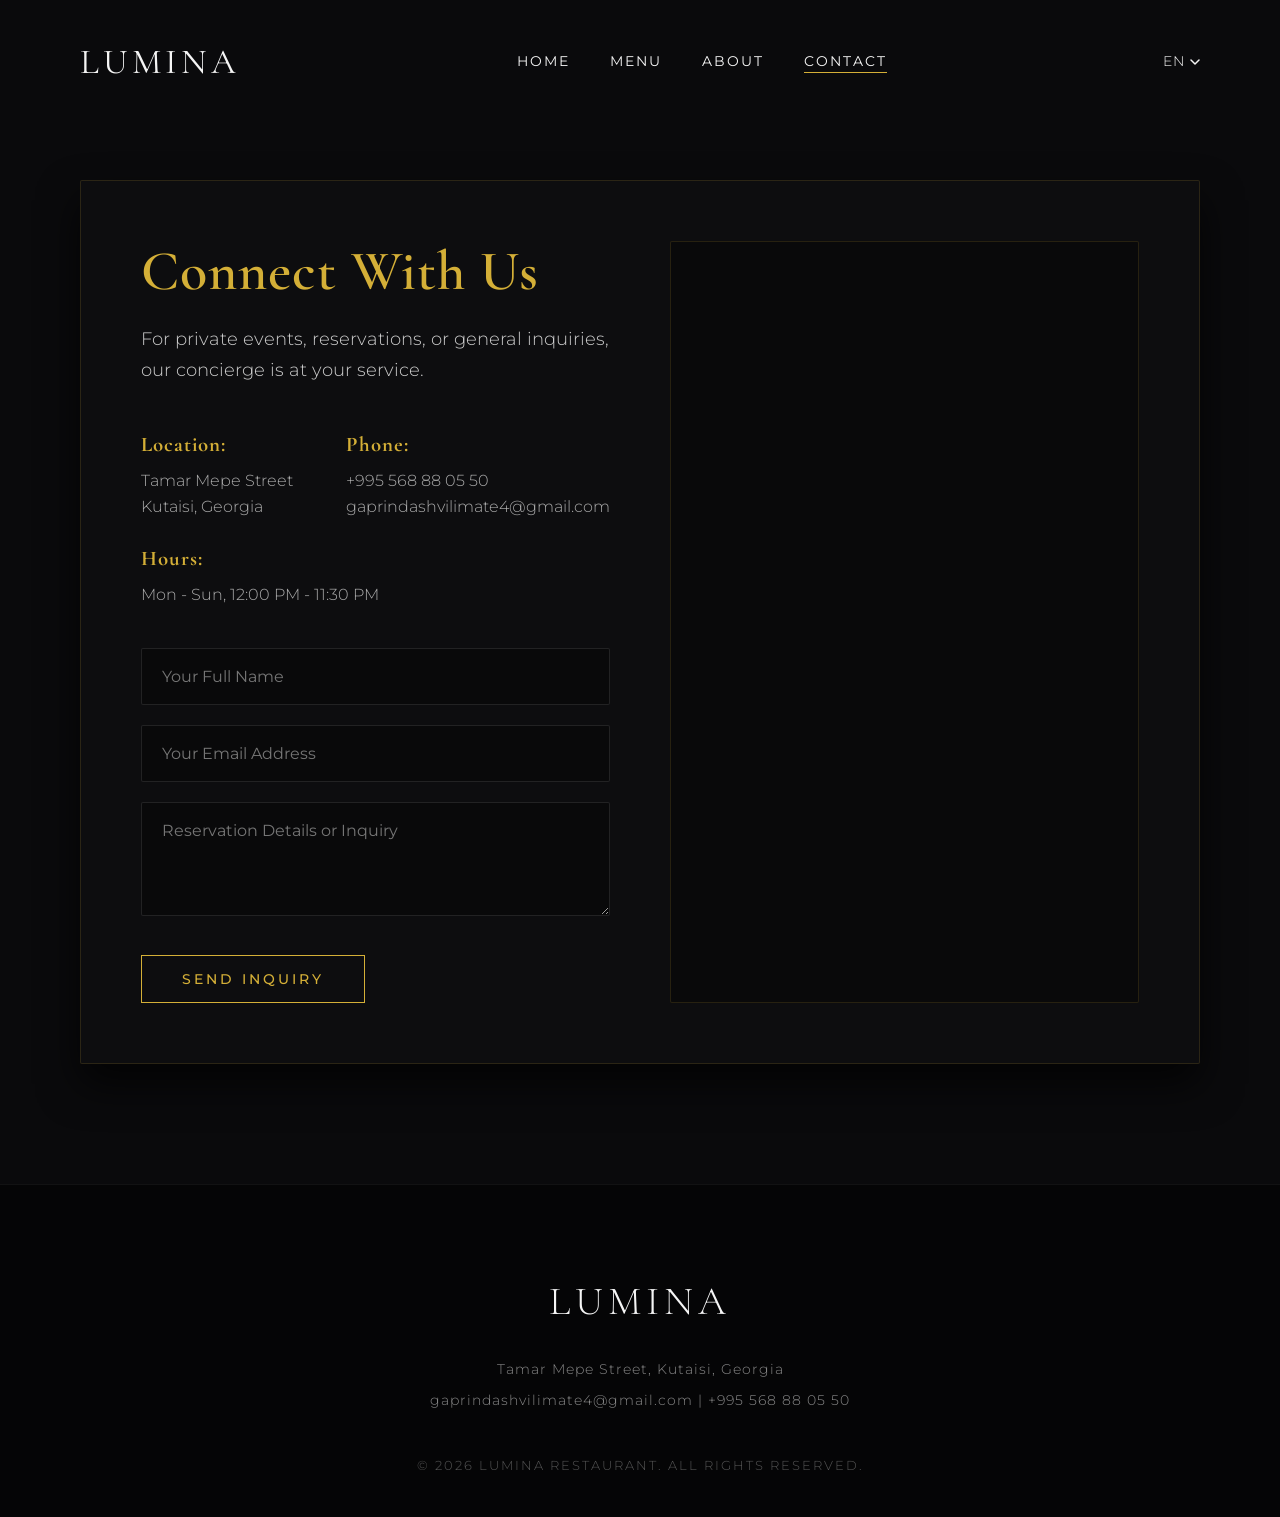
<file: contact.html>
<!DOCTYPE html>
<html lang="en">
<head>
  <meta charset="UTF-8">
  <meta name="viewport" content="width=device-width, initial-scale=1.0">
  <title>Lumina | Contact</title>
  <link rel="stylesheet" href="css/variables.css">
  <link rel="stylesheet" href="css/main.css">
  <link rel="stylesheet" href="css/responsive.css">
  <link rel="stylesheet" href="css/animations.css">
  <link rel="stylesheet" href="css/contact.css">
</head>
<body>
  <div class="page-transition-overlay"><div class="transition-spinner"></div></div>
  <div id="navbar-placeholder"></div>

  <main>
    <section class="contact-section">
      <div class="contact-layout reveal">
        <div class="contact-info">
          <h1 data-i18n="contact_title">Connect With Us</h1>
          <p data-i18n="contact_subtitle">For private events, reservations, or general inquiries, our concierge is at your service.</p>
          
          <div class="info-grid">
            <div class="info-block">
              <strong data-i18n="contact_address_label">Location:</strong>
              <span data-i18n="contact_street">Tamar Mepe Street</span>
              <span data-i18n="contact_city_country">Kutaisi, Georgia</span>
            </div>
            <div class="info-block">
              <strong data-i18n="contact_phone_label">Phone:</strong>
              <span>+995 568 88 05 50<br>gaprindashvilimate4@gmail.com</span>
            </div>
            <div class="info-block full-width">
              <strong data-i18n="contact_hours_label">Hours:</strong>
              <span data-i18n="contact_hours_text">Mon - Sun, 12:00 PM - 11:30 PM</span>
            </div>
          </div>
          
          <!-- AJAX Interactive Booking Form -->
          <form id="booking-form" class="contact-form">
            <!-- Paste your Web3Forms Access Key inside the value attribute below -->
            <input type="hidden" name="access_key" value=6012012b-9862-412b-8b0e-450411f3c36a>
            
            <div class="input-group">
              <input type="text" name="name" data-i18n-placeholder="form_name" placeholder="Your Full Name" required>
            </div>
            <div class="input-group">
              <input type="email" name="email" data-i18n-placeholder="form_email" placeholder="Your Email Address" required>
            </div>
            <div class="input-group">
              <textarea rows="4" name="message" data-i18n-placeholder="form_message" placeholder="Reservation Details or Inquiry" required></textarea>
            </div>
            <button type="submit" class="btn-primary" data-i18n="btn_send">Send Inquiry</button>
          </form>

          <!-- Dynamic Success Message Container (Hidden by default) -->
          <div id="form-success-message" style="display: none; padding: 25px 15px; border: 1px solid rgba(255,255,255,0.1); border-radius: 4px; text-align: center; margin-top: 20px; background-color: rgba(255,255,255,0.02);">
            <h3 data-i18n="booking_success_title" style="color: #61f4de; margin-bottom: 10px;">Inquiry Sent!</h3>
            <p data-i18n="booking_success_text" style="font-size: 0.95rem; line-height: 1.5; opacity: 0.8; margin: 0;"></p>
          </div>

          <!-- Dynamic Error Message Container (Hidden by default) -->
          <div id="form-error-message" style="display: none; padding: 15px; border: 1px solid #ff4d4d; border-radius: 4px; text-align: center; margin-top: 20px; background-color: rgba(255, 77, 77, 0.05);">
            <p data-i18n="booking_error_text" style="color: #ff4d4d; font-size: 0.95rem; margin: 0;"></p>
          </div>
        </div>
        
        <div class="map-container">
          <iframe 
            src="https://www.google.com/maps/embed?pb=!1m18!1m12!1m3!1d738.1145419856416!2d42.70538426961286!3d42.26874219061527!2m3!1f0!2f0!3f0!3m2!1i1024!2i768!4f13.1!3m3!1m2!1s0x405c8d001a4cf5cd%3A0xf28283affff8e1c6!2sgagi%20qanavas%20baiti!5e0!3m2!1sen!2sge!4v1779906494588!5m2!1sen!2sge" 
            width="600" 
            height="450" 
            style="border:0;" 
            allowfullscreen="" 
            loading="lazy" 
            referrerpolicy="no-referrer-when-downgrade">
          </iframe>
        </div>
      </div>
    </section>
  </main>
  
  <div id="footer-placeholder"></div>

  <script src="js/language-switcher.js"></script>
  <script src="js/animations.js"></script>
  <script src="js/main.js"></script>

  <!-- Form Interceptor Script -->
  <script>
    const form = document.getElementById('booking-form');
    const successMessage = document.getElementById('form-success-message');
    const errorMessage = document.getElementById('form-error-message');

    form.addEventListener('submit', function(e) {
      e.preventDefault();
      
      const formData = new FormData(form);
      const object = Object.fromEntries(formData);
      const json = JSON.stringify(object);

      const submitBtn = form.querySelector('button[type="submit"]');
      const originalBtnText = submitBtn.innerHTML;
      submitBtn.innerHTML = "...";
      submitBtn.disabled = true;

      errorMessage.style.display = 'none';

      fetch('https://api.web3forms.com/submit', {
        method: 'POST',
        headers: {
          'Content-Type': 'application/json',
          'Accept': 'application/json'
        },
        body: json
      })
      .then(async (response) => {
        let res = await response.json();
        if (response.status == 200) {
          form.style.display = 'none';
          successMessage.style.display = 'block';
        } else {
          console.error(res);
          errorMessage.style.display = 'block';
          submitBtn.innerHTML = originalBtnText;
          submitBtn.disabled = false;
        }
      })
      .catch(error => {
        console.error(error);
        errorMessage.style.display = 'block';
        submitBtn.innerHTML = originalBtnText;
        submitBtn.disabled = false;
      });
    });
  </script>
</body>
</html>
</file>
<file: css/variables.css>
:root {
  --color-primary: #d4af37; /* Richer Gold */
  --color-primary-hover: #b5952f;
  --color-bg-dark: #0a0a0c; /* Deeper cinematic black */
  --color-bg-light: #121215;
  --color-text-main: #f5f5f5;
  --color-text-muted: #888888;
  
  /* Upgraded Luxury Typography */
  --font-heading: 'Cormorant Garamond', serif;
  --font-body: 'Montserrat', sans-serif;
  
  --spacing-sm: 0.5rem;
  --spacing-md: 1rem;
  --spacing-lg: 2.5rem;
  --spacing-xl: 5rem;
  
  --glass-bg: rgba(18, 18, 21, 0.4);
  --glass-border: rgba(212, 175, 55, 0.15); /* Subtle gold tint in glass borders */
  --shadow-elegant: 0 20px 40px rgba(0, 0, 0, 0.7);
  
  --transition-smooth: all 0.5s cubic-bezier(0.25, 1, 0.5, 1);
  --transition-slow: all 0.8s cubic-bezier(0.25, 1, 0.5, 1);
}
</file>
<file: css/main.css>
@import url('https://fonts.googleapis.com/css2?family=Cormorant+Garamond:ital,wght@0,400;0,600;0,700;1,400&family=Montserrat:wght@300;400;500&display=swap');

* { margin: 0; padding: 0; box-sizing: border-box; }

body {
  font-family: var(--font-body);
  background-color: var(--color-bg-dark);
  color: var(--color-text-main);
  line-height: 1.8;
  overflow-x: hidden;
  font-weight: 300;
}

h1, h2, h3, h4, h5, h6 {
  font-family: var(--font-heading);
  font-weight: 600;
  margin-bottom: var(--spacing-md);
  letter-spacing: 1px;
}

a { text-decoration: none; color: inherit; transition: var(--transition-smooth); }
ul { list-style: none; }

/* Global Page Transition Overlay - Sped up for snappier navigation */
.page-transition-overlay {
  position: fixed;
  top: 0;
  left: 0;
  width: 100vw;
  height: 100vh;
  background-color: var(--color-bg-dark);
  z-index: 9999;
  display: flex;
  justify-content: center;
  align-items: center;
  transition: opacity 0.3s ease-in-out; /* Changed from 0.8s to 0.3s */
  pointer-events: none;
}
.page-transition-overlay.fade-out { opacity: 0; }
.transition-spinner {
  width: 40px; height: 40px;
  border: 1px solid var(--glass-border);
  border-top: 1px solid var(--color-primary);
  border-radius: 50%;
  animation: spin 1s linear infinite;
}
@keyframes spin { 100% { transform: rotate(360deg); } }

/* Glassmorphism Components */
.glass-panel {
  background: var(--glass-bg);
  backdrop-filter: blur(15px);
  -webkit-backdrop-filter: blur(15px);
  border: 1px solid var(--glass-border);
  border-radius: 2px;
  box-shadow: var(--shadow-elegant);
}

/* Buttons */
.btn-primary {
  display: inline-block;
  padding: 15px 40px;
  background-color: transparent;
  color: var(--color-primary);
  font-family: var(--font-body);
  font-size: 0.85rem;
  font-weight: 500;
  text-transform: uppercase;
  letter-spacing: 3px;
  border: 1px solid var(--color-primary);
  transition: var(--transition-smooth);
  cursor: pointer;
  position: relative;
  overflow: hidden;
}
.btn-primary::before {
  content: '';
  position: absolute; top: 0; left: 0; width: 100%; height: 100%;
  background: var(--color-primary);
  z-index: -1;
  transform: scaleY(0);
  transform-origin: bottom;
  transition: transform 0.5s cubic-bezier(0.25, 1, 0.5, 1);
}
.btn-primary:hover { color: var(--color-bg-dark); }
.btn-primary:hover::before { transform: scaleY(1); }

/* Navbar Component Styles */
.navbar {
  position: fixed; top: 0; width: 100%;
  padding: 30px var(--spacing-xl);
  display: flex; justify-content: space-between; align-items: center;
  z-index: 1000; transition: var(--transition-smooth);
}
.navbar.scrolled {
  background: rgba(10, 10, 12, 0.85);
  backdrop-filter: blur(20px);
  padding: 15px var(--spacing-xl);
  border-bottom: 1px solid rgba(255,255,255,0.05);
}
.nav-brand h2 { margin: 0; font-size: 2.2rem; letter-spacing: 4px; color: var(--color-text-main); font-weight: 400; }
.nav-links { display: flex; gap: var(--spacing-lg); }
.nav-links a { font-size: 0.85rem; text-transform: uppercase; letter-spacing: 2px; font-weight: 400; position: relative; }
.nav-links a::after {
  content: ''; position: absolute; width: 0; height: 1px;
  bottom: -4px; left: 0; background-color: var(--color-primary);
  transition: var(--transition-smooth);
}
.nav-links a:hover::after, .nav-links a.active::after { width: 100%; }

.nav-controls { display: flex; align-items: center; gap: 30px; }

/* Language Switcher */
.custom-lang-switcher { position: relative; cursor: pointer; font-size: 0.85rem; letter-spacing: 1px; text-transform: uppercase; }
.lang-current { display: flex; align-items: center; gap: 5px; transition: var(--transition-smooth); }
.lang-current:hover { color: var(--color-primary); }
.lang-dropdown {
  position: absolute; top: 150%; right: 0;
  background: var(--color-bg-light); border: 1px solid var(--glass-border);
  padding: 10px 0; min-width: 120px; opacity: 0; visibility: hidden;
  transform: translateY(-10px); transition: var(--transition-smooth);
  box-shadow: var(--shadow-elegant); border-radius: 2px;
}
.custom-lang-switcher.open .lang-dropdown { opacity: 1; visibility: visible; transform: translateY(0); }
.lang-dropdown li { padding: 10px 20px; transition: var(--transition-smooth); color: var(--color-text-muted); }
.lang-dropdown li:hover { color: var(--color-text-main); background: rgba(255,255,255,0.05); }

.hamburger { display: none; cursor: pointer; flex-direction: column; gap: 6px; }
.hamburger span { width: 30px; height: 1px; background: var(--color-text-main); transition: var(--transition-smooth); }

/* Hero Section */
.hero {
  height: 100vh; position: relative; display: flex;
  align-items: center; justify-content: center; text-align: center;
  overflow: hidden;
}
.hero-bg {
  position: absolute; inset: -5%;
  background: center/cover no-repeat;
  animation: kenBurns 25s infinite alternate linear;
  z-index: 0;
}
.hero-overlay {
  position: absolute; inset: 0;
  background: linear-gradient(180deg, rgba(10,10,12,0.6) 0%, rgba(10,10,12,0.4) 50%, rgba(10,10,12,0.95) 100%);
  z-index: 1;
}
.hero-content { position: relative; z-index: 2; max-width: 900px; padding: var(--spacing-lg); }
.hero-content h1 { font-size: 5.5rem; color: var(--color-text-main); margin-bottom: 20px; line-height: 1.1; font-style: italic; }
.hero-content p { font-size: 1.2rem; color: #d0d0d0; margin-bottom: 40px; letter-spacing: 1px; }

/* Sections */
section { padding: 120px var(--spacing-xl); position: relative; }
.section-header { text-align: center; margin-bottom: 80px; }
.section-header h2 { font-size: 3.5rem; color: var(--color-primary); margin-bottom: 15px; }
.section-header p { font-size: 1.1rem; color: var(--color-text-muted); max-width: 600px; margin: 0 auto; }

/* Menu Grid */
.menu-grid {
  display: grid;
  grid-template-columns: repeat(auto-fill, minmax(350px, 1fr));
  gap: 40px;
}
.menu-card {
  padding: 0; text-align: left; overflow: hidden;
  transition: var(--transition-slow); background: transparent; border: none;
}
.menu-card-img-wrapper { overflow: hidden; height: 300px; margin-bottom: 20px; position: relative; }
.menu-card img {
  width: 100%; height: 100%; object-fit: cover;
  transition: transform 0.8s cubic-bezier(0.25, 1, 0.5, 1);
}
.menu-card:hover img { transform: scale(1.08); }
.menu-card-content { padding: 0 10px; }
.menu-card-header { display: flex; justify-content: space-between; align-items: baseline; border-bottom: 1px dashed var(--glass-border); padding-bottom: 10px; margin-bottom: 15px; }
.menu-card h3 { font-size: 1.8rem; margin: 0; color: var(--color-text-main); }
.menu-price { color: var(--color-primary); font-family: var(--font-heading); font-size: 1.5rem; font-weight: 600; }
.desc { color: var(--color-text-muted); font-size: 0.95rem; }

/* Footer */
.footer {
    padding: 80px var(--spacing-xl) 40px;
    text-align: center; 
    background-color: #050506; 
    border-top: 1px solid rgba(255,255,255,0.05);
}
.footer-logo { font-family: var(--font-heading); font-size: 2.5rem; color: var(--color-text-main); letter-spacing: 5px; margin-bottom: 20px; }

/* About Section */
.about-section { padding: 40px 5%; background-color: var(--color-bg-dark, #0a0a0c); }
.about-container { display: flex; align-items: flex-start; gap: 40px; max-width: 1100px; margin: 0 auto; }
.about-text { flex: 1; color: #ccc; }
.about-text h2 {
    font-family: var(--font-heading); font-weight: 700; text-transform: uppercase;
    letter-spacing: 2px; color: var(--color-primary, #d4af37);
    margin-bottom: 25px; font-size: 2rem;
    border-bottom: 1px solid var(--color-primary); display: inline-block; padding-bottom: 5px;
}
.about-text p { font-size: 1.25rem; line-height: 1.9; margin-bottom: 20px; }
.about-img-wrapper { flex: 1; border-radius: 12px; overflow: hidden; box-shadow: 0 15px 35px rgba(0,0,0,0.5); }
.about-img-wrapper img { width: 100%; height: 450px; object-fit: cover; display: block; transition: transform 0.6s cubic-bezier(0.2, 1, 0.3, 1); }
.about-img-wrapper img:hover { transform: scale(1.05); }
.alt-layout .about-container { flex-direction: row-reverse; }

/* Contact Specific */
.map-container iframe { display: block; }

/* Mobile Responsiveness */
@media (max-width: 768px) {
    .about-container, .contact-container { flex-direction: column !important; text-align: center; gap: 30px; }
    .about-img-wrapper img, .contact-image-wrapper img { height: 300px !important; }
    .map-container iframe { height: 300px !important; }
    .about-text h2 { font-size: 1.5rem; }
}

/* Custom Gold Headings */
.gold-heading {
  color: var(--color-primary) !important; /* This applies your gold/yellow color */
}
</file>
<file: css/responsive.css>
/* ==========================================================================
   Lumina Restaurant — Complete Responsive Design Stylesheet
   ========================================================================== */

@media (max-width: 1200px) {
  .hero-content h1 { font-size: 4.5rem; }
  section { padding: 100px var(--spacing-lg); }
  .about-images-grid { gap: 15px; }
}

@media (max-width: 900px) {
  .navbar { padding: 20px var(--spacing-lg); }
  
  .nav-links {
    position: fixed; 
    top: 0; 
    right: -100%; 
    width: 100vw; 
    height: 100vh;
    background: rgba(10, 10, 12, 0.98); 
    backdrop-filter: blur(20px);
    -webkit-backdrop-filter: blur(20px);
    flex-direction: column; 
    align-items: center; 
    justify-content: center; 
    gap: 40px;
    transition: right 0.6s cubic-bezier(0.25, 1, 0.5, 1); 
    z-index: -1;
  }
  
  .nav-links.active { right: 0; }
  .nav-links a { font-size: 1.5rem; }
  
  .hamburger { display: flex; z-index: 10; }
  .hamburger.active span:nth-child(1) { transform: translateY(7px) rotate(45deg); }
  .hamburger.active span:nth-child(2) { opacity: 0; }
  .hamburger.active span:nth-child(3) { transform: translateY(-7px) rotate(-45deg); }
  
  /* Text overflow protection for intermediate screen sizes */
  .hero-content h1 { 
    font-size: clamp(2.5rem, 6vw, 3.5rem); 
    word-wrap: break-word;
    overflow-wrap: break-word;
  }
  
  .contact-info h1 {
    font-size: clamp(2.2rem, 5vw, 3rem) !important;
    word-wrap: break-word;
    overflow-wrap: break-word;
  }

  .section-header h2 {
    font-size: clamp(2.2rem, 6vw, 3rem) !important;
    word-wrap: break-word;
    overflow-wrap: break-word;
    max-width: 100%;
  }
  
  .about-layout { grid-template-columns: 1fr; gap: 60px; }
  .contact-layout { grid-template-columns: 1fr; gap: 50px; }
}

@media (max-width: 600px) {
  section { padding: 80px var(--spacing-md); }
  
  /* Fluid text sizing to fit exceptionally long words down gracefully */
  .hero-content h1 { 
    font-size: clamp(1.8rem, 8vw, 2.8rem); 
    line-height: 1.2;
    letter-spacing: normal;
    word-wrap: break-word;
    overflow-wrap: break-word;
  }
  
  .hero-content p { font-size: 1rem; }
  
  /* Critical fix for Menu Section title layout sizing */
  .section-header h2 { 
    font-size: clamp(1.6rem, 7.5vw, 2.3rem) !important; 
    line-height: 1.2 !important;
    word-wrap: break-word !important;
    overflow-wrap: break-word !important;
    text-align: center !important;
    max-width: 100% !important;
    display: block !important;
    margin-left: auto !important;
    margin-right: auto !important;
  }
  
  /* Fixing heading layout sizing on Contact page */
  .contact-info h1 {
    font-size: clamp(1.8rem, 7vw, 2.4rem) !important;
    line-height: 1.2;
    letter-spacing: normal;
    word-wrap: break-word;
    overflow-wrap: break-word;
    width: 100%;
  }
  
  .menu-grid { grid-template-columns: 1fr; }
  .about-images-grid { grid-template-columns: 1fr; }
}

/* ==========================================================================
   Language Specific Overrides — Targets the Georgian Alphabet Layout
   ========================================================================== */

html[lang="ka"] h1,
html[lang="ka"] h2,
html[lang="ka"] h3,
html[lang="ka"] .hero-content h1,
html[lang="ka"] .contact-info h1,
html[lang="ka"] .section-header h2 {
  letter-spacing: 0px !important; /* Prevents letter tracking layout separations with Georgian glyphs */
  word-wrap: break-word !important;
  overflow-wrap: break-word !important;
}

/* Tighter layout configurations handling raw Mkhedruli character string lengths */
@media (max-width: 900px) {
  html[lang="ka"] .hero-content h1 { font-size: 2.8rem; }
  html[lang="ka"] .contact-info h1 { font-size: 2.5rem !important; }
  html[lang="ka"] .section-header h2 { font-size: 2.4rem !important; }
}

@media (max-width: 600px) {
  html[lang="ka"] .hero-content h1 { font-size: 2.1rem; }
  html[lang="ka"] .contact-info h1 { font-size: 1.9rem !important; }
  html[lang="ka"] .section-header h2 { font-size: 1.85rem !important; }
}

/* --- Critical Fix for the Main Menu Title on Mobile --- */
@media (max-width: 768px) {
  h1[data-i18n="menu_title"] {
    font-size: clamp(1.8rem, 8vw, 2.5rem) !important;
    text-align: center !important;
    width: 100% !important;
    max-width: 100vw !important; /* Prevents it from ever pushing past the screen edge */
    word-wrap: break-word !important;
    overflow-wrap: break-word !important;
    margin-left: auto !important;
    margin-right: auto !important;
    display: block !important;
  }
  
  /* Make the Georgian version specifically smaller to fit the long word perfectly */
  html[lang="ka"] h1[data-i18n="menu_title"] {
    font-size: clamp(1.5rem, 7.5vw, 2rem) !important; 
    letter-spacing: 0 !important;
    line-height: 1.2 !important;
  }
}
</file>
<file: css/animations.css>
@keyframes kenBurns {
  0% { transform: scale(1) translate(0, 0); }
  100% { transform: scale(1.1) translate(-1%, -1%); }
}

/* Scroll Reveal Utilities */
.reveal {
  opacity: 0;
  transform: translateY(30px); /* Slightly shorter travel distance */
  /* Sped up from 1s to 0.4s */
  transition: opacity 0.4s cubic-bezier(0.25, 1, 0.5, 1), transform 0.4s cubic-bezier(0.25, 1, 0.5, 1);
}
.reveal.active { opacity: 1; transform: translateY(0); }
/* Sped up the staggered delays */
.reveal.delay-1 { transition-delay: 0.1s; } 
.reveal.delay-2 { transition-delay: 0.2s; }

/* Staggered load for Hero */
@keyframes fadeUpIn {
  from { opacity: 0; transform: translateY(30px); }
  to { opacity: 1; transform: translateY(0); }
}

.hero-content h1 { opacity: 0; animation: fadeUpIn 1.2s cubic-bezier(0.25, 1, 0.5, 1) 0.5s forwards; }
.hero-content p { opacity: 0; animation: fadeUpIn 1.2s cubic-bezier(0.25, 1, 0.5, 1) 0.8s forwards; }
.hero-content .btn-primary { opacity: 0; animation: fadeUpIn 1.2s cubic-bezier(0.25, 1, 0.5, 1) 1.1s forwards; }
</file>
<file: css/contact.css>
/* Lumina Contact Page Styles 
*/

.contact-section { 
  padding-top: 180px; 
  min-height: 100vh;
  display: flex;
  align-items: center;
}

.contact-layout { 
  display: grid; 
  grid-template-columns: 1fr 1fr; 
  gap: 60px; 
  background: var(--glass-bg, rgba(10, 10, 12, 0.6)); 
  border: 1px solid var(--glass-border, rgba(255, 255, 255, 0.1)); 
  padding: 60px; 
  box-shadow: var(--shadow-elegant, 0 10px 30px rgba(0, 0, 0, 0.5)); 
  border-radius: 2px;
  width: 100%;
  max-width: 1200px;
  margin: 0 auto;
}

.contact-info {
  display: flex;
  flex-direction: column;
  justify-content: center;
}

.contact-info h1 { 
  font-size: 3.5rem; 
  color: var(--color-primary, #d4af37); 
  margin-bottom: 20px; 
  line-height: 1.1;
}

.contact-info p { 
  color: #ccc; 
  margin-bottom: 40px; 
  font-size: 1.1rem; 
}

/* Info Grid Adjustments */
.info-grid {
  display: grid; 
  grid-template-columns: 1fr 1fr; 
  gap: 20px; 
  margin-bottom: 40px;
}

.info-block strong { 
  color: var(--color-primary, #d4af37); 
  font-family: var(--font-heading, serif); 
  font-size: 1.3rem; 
  letter-spacing: 1px; 
  display: block; 
  margin-bottom: 5px; 
}

.info-block span {
  color: #aaa;
  line-height: 1.6;
  display: block;
}

.info-block.full-width {
  grid-column: span 2;
}

/* Form Styles */
.contact-form { 
  display: flex; 
  flex-direction: column; 
  gap: 20px; 
}

.input-group { 
  position: relative; 
  width: 100%;
}

.contact-form input, 
.contact-form textarea { 
  width: 100%; 
  padding: 18px 20px; 
  background: rgba(0,0,0,0.3); 
  border: 1px solid rgba(255,255,255,0.1); 
  color: var(--color-text-main, #fff); 
  font-family: var(--font-body, sans-serif); 
  font-size: 1rem; 
  transition: var(--transition-smooth, all 0.3s ease); 
  outline: none; 
  border-radius: 2px;
}

.contact-form input:focus, 
.contact-form textarea:focus { 
  border-color: var(--color-primary, #d4af37); 
  background: rgba(0,0,0,0.5); 
}

.contact-form button {
  align-self: flex-start;
  margin-top: 10px;
}

/* Map Container Styles */
.map-container {
  width: 100%;
  min-height: 500px;
  border-radius: 2px;
  overflow: hidden;
  border: 1px solid var(--glass-border, rgba(255,255,255,0.1));
  background: rgba(0,0,0,0.3);
}

.map-container iframe {
  width: 100%;
  height: 100%;
  border: 0;
  display: block;
  filter: grayscale(20%) contrast(110%); /* Subtle filter to match the dark aesthetic */
}


/* =========================================
   Responsive Design (Tablets & Mobile)
   ========================================= */

@media (max-width: 992px) {
  .contact-section {
    padding-top: 140px;
    padding-bottom: 60px;
  }
  
  /* Stacks the form and map on top of each other */
  .contact-layout { 
    grid-template-columns: 1fr; 
    padding: 40px;
    gap: 50px;
  }

  .contact-info h1 {
    font-size: 3rem;
  }

  .map-container {
    min-height: 400px;
  }
}

@media (max-width: 576px) {
  .contact-layout {
    padding: 30px 20px;
  }

  /* Stacks the location/phone info on small screens */
  .info-grid {
    grid-template-columns: 1fr;
    gap: 25px;
  }
  
  .info-block.full-width {
    grid-column: span 1;
  }

  .contact-form button {
    align-self: stretch; /* Makes button full width on mobile for easier tapping */
  }

  .map-container {
    min-height: 350px;
  }
}
</file>
